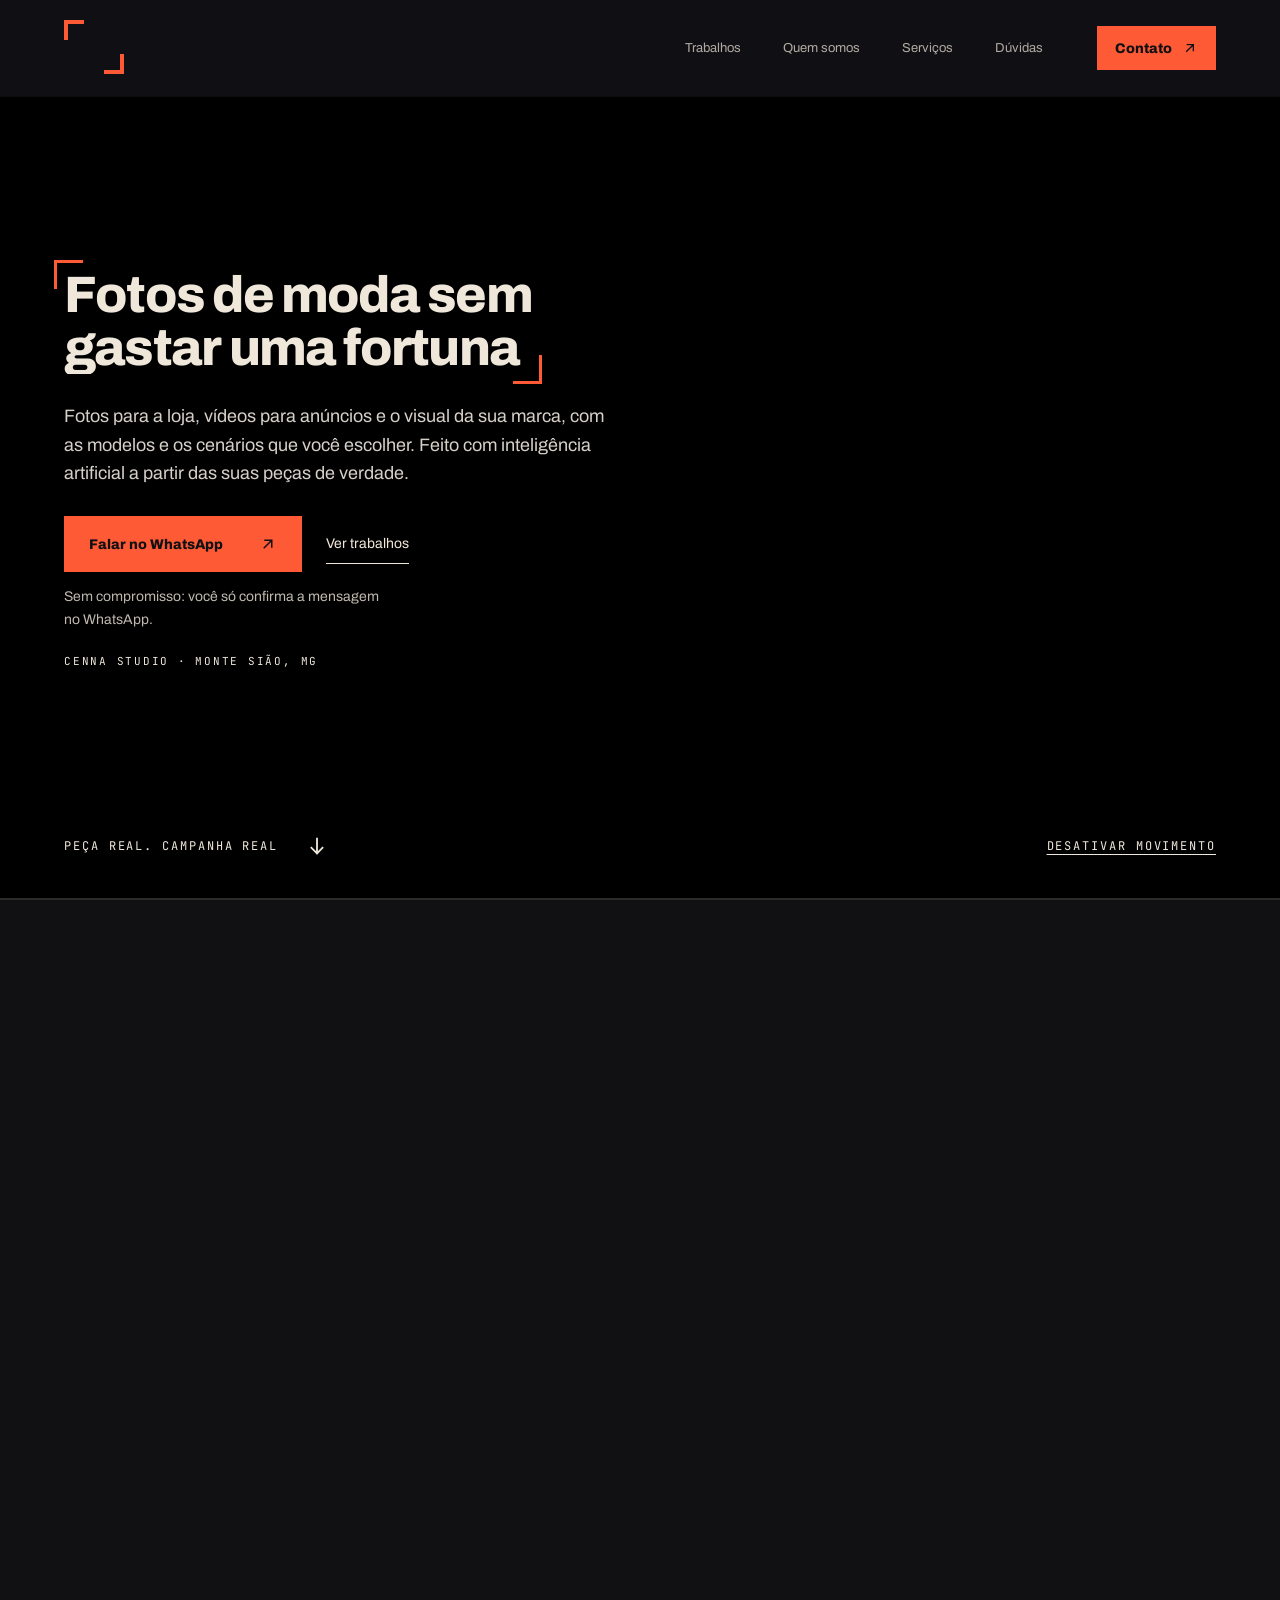
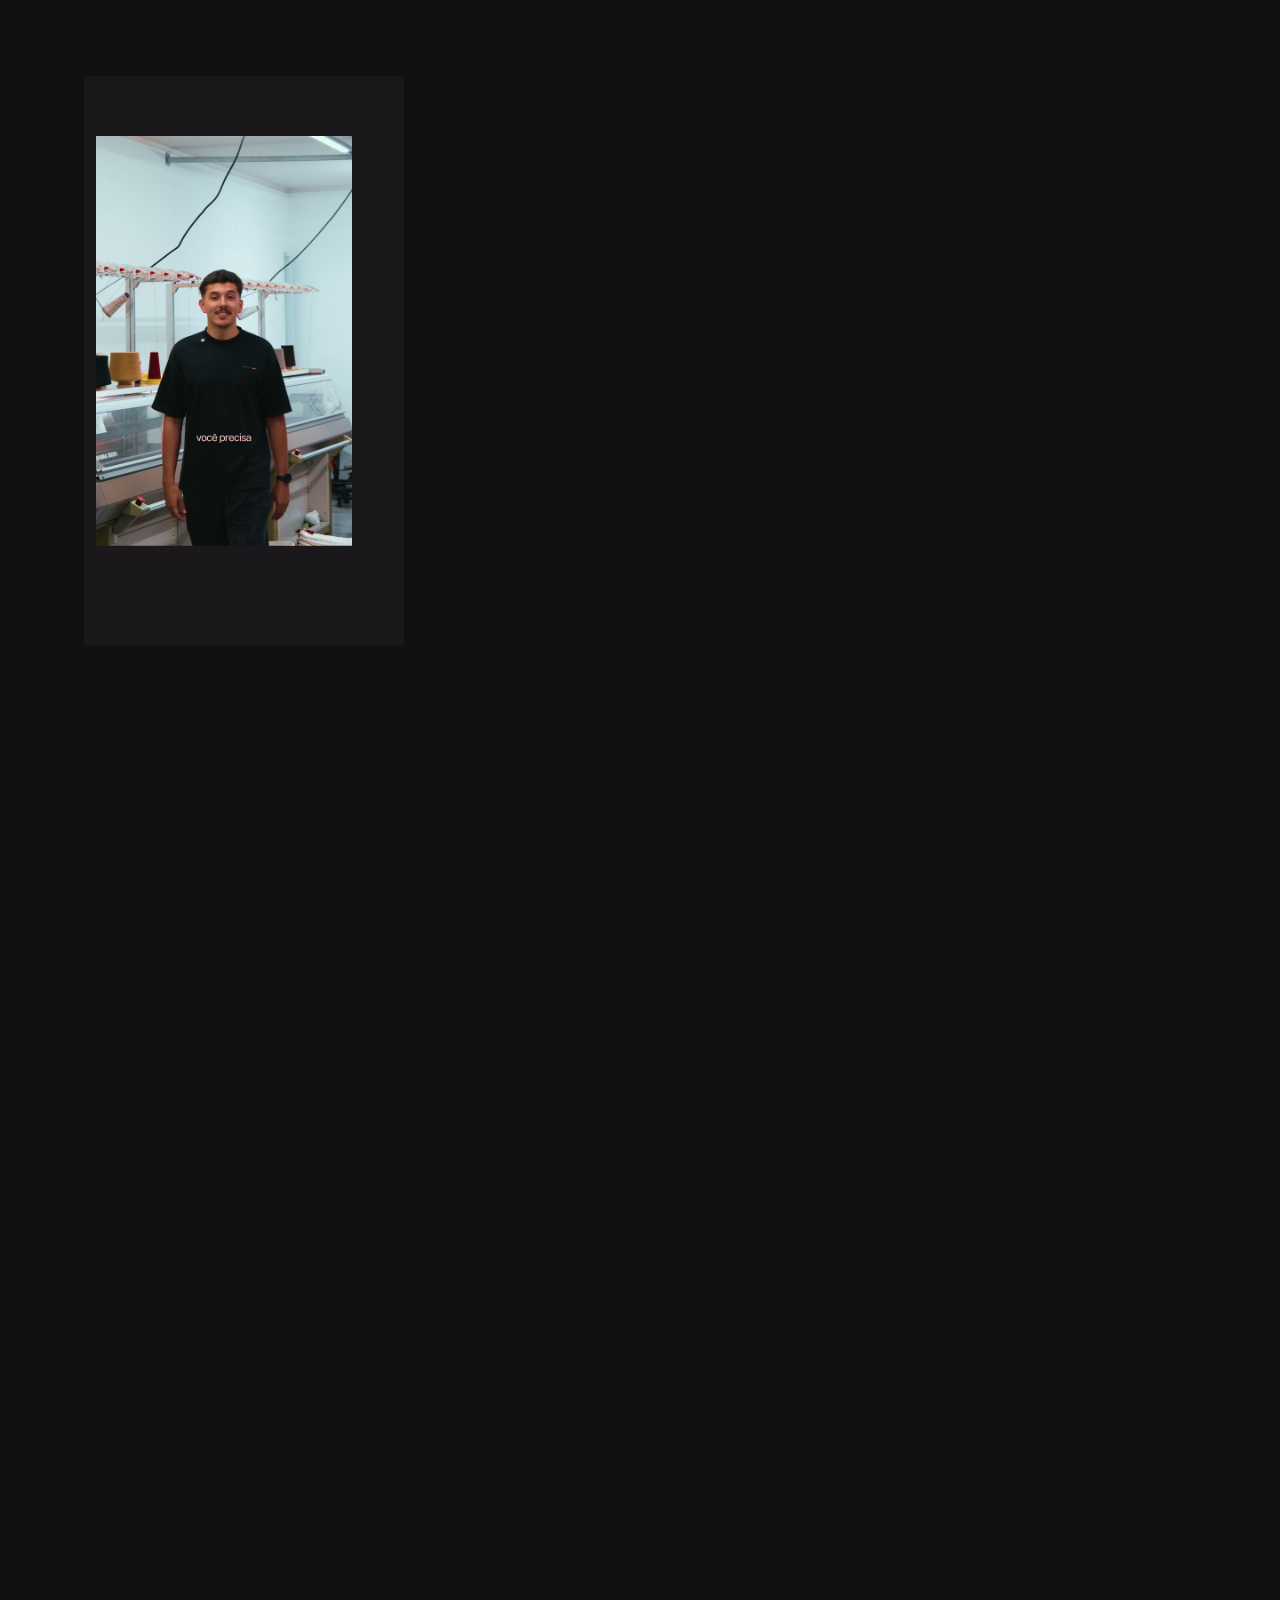
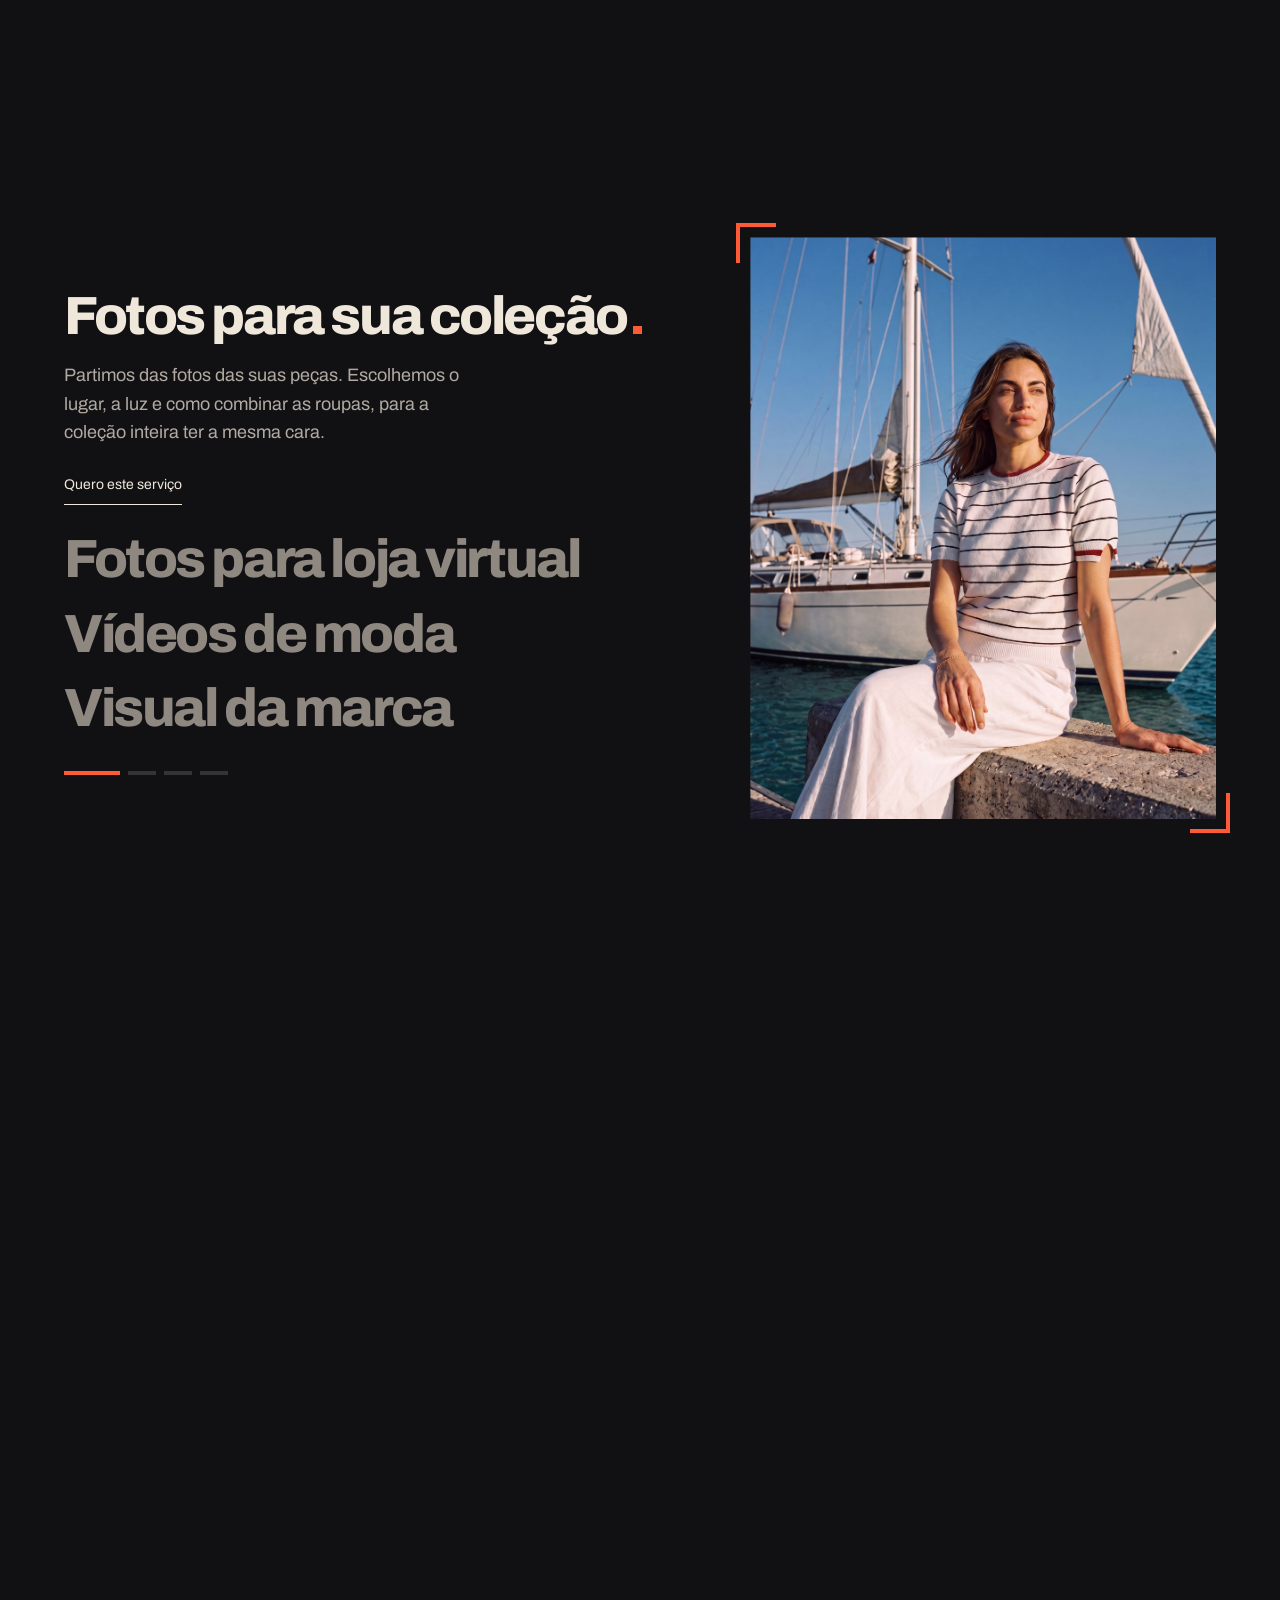
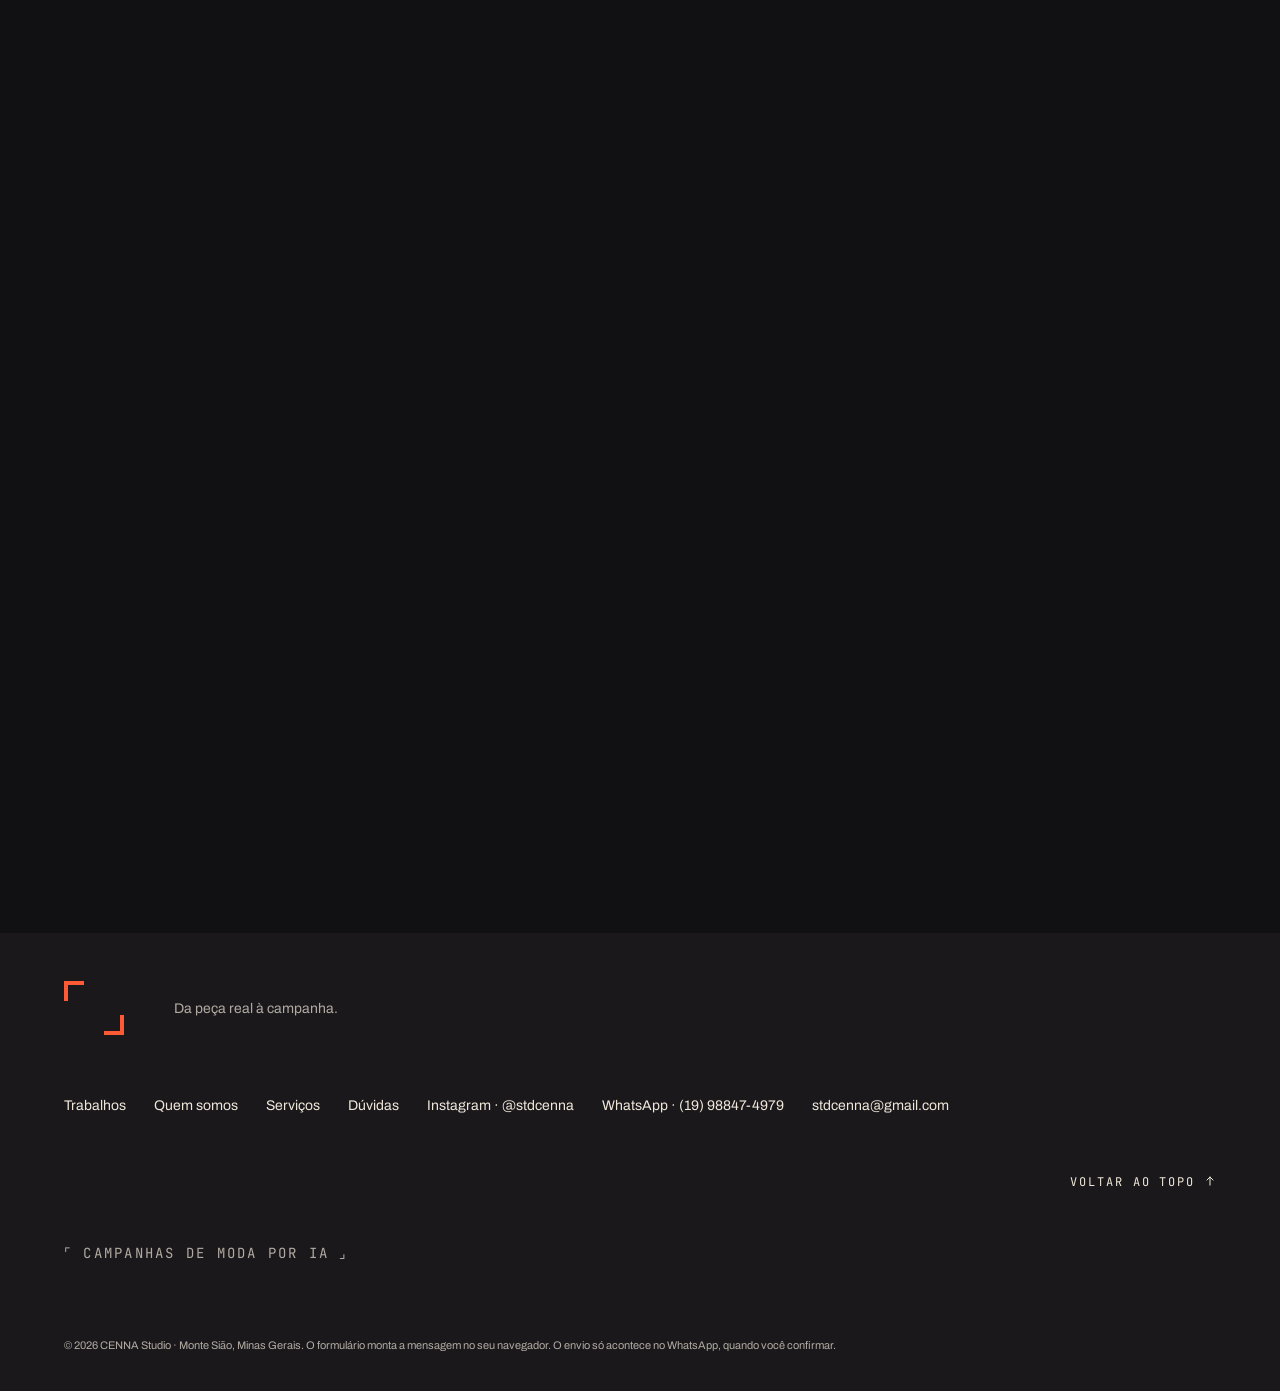
<file: index.html>
<!doctype html>
<html lang="pt-BR">
  <head>
    <meta charset="UTF-8" />
    <link rel="icon" type="image/svg+xml" href="/favicon.svg" />
    <meta name="theme-color" content="#111013" />
    <link rel="preload" href="/fonts/archivo-extrabold.ttf" as="font" type="font/ttf" crossorigin />
    <link rel="preload" href="/fonts/archivo-regular.ttf" as="font" type="font/ttf" crossorigin />
    <link rel="preload" as="image" href="/media/mobile/images/hero-mobile-upscaled-poster.jpg" media="(max-width: 700px)" fetchpriority="high" />
    <link rel="preload" as="image" href="/media/images/hero-4k-poster.jpg" media="(min-width: 701px)" fetchpriority="high" />
    <title>Fotos de moda com IA para malharias e confecções | CENNA Studio, Monte Sião MG</title>
    <meta
      name="description"
      content="Fotos e vídeos de moda para a sua coleção, prontos em 3 a 4 dias. A CENNA Studio, de Monte Sião (MG), cria campanhas com inteligência artificial para malharias, confecções e marcas de tricô."
    />
    <meta name="robots" content="index,follow,max-image-preview:large" />
    <link rel="canonical" href="https://matheusilva1204-web.github.io/" />
    <meta property="og:type" content="website" />
    <meta property="og:locale" content="pt_BR" />
    <meta property="og:site_name" content="CENNA Studio" />
    <meta property="og:title" content="Fotos de moda para a sua coleção, sem gastar uma fortuna | CENNA Studio" />
    <meta
      property="og:description"
      content="Campanhas de moda com modelos e cenários à sua escolha, a partir das suas peças reais. Monte Sião, Minas Gerais."
    />
    <meta property="og:url" content="https://matheusilva1204-web.github.io/" />
    <meta property="og:image" content="https://matheusilva1204-web.github.io/media/images/hero-4k-poster.jpg" />
    <meta name="twitter:card" content="summary_large_image" />
    <meta name="viewport" content="width=device-width, initial-scale=1.0" />
    <script type="application/ld+json">
      {
        "@context": "https://schema.org",
        "@type": "ProfessionalService",
        "name": "CENNA Studio",
        "description": "Estúdio de fotos e vídeos de moda feito com inteligência artificial, para malharias, confecções e marcas de tricô.",
        "url": "https://matheusilva1204-web.github.io/",
        "image": "https://matheusilva1204-web.github.io/media/images/hero-4k-poster.jpg",
        "telephone": "+55 19 98847-4979",
        "email": "stdcenna@gmail.com",
        "address": {
          "@type": "PostalAddress",
          "addressLocality": "Monte Sião",
          "addressRegion": "MG",
          "addressCountry": "BR"
        },
        "areaServed": "BR",
        "sameAs": ["https://www.instagram.com/stdcenna/"],
        "knowsAbout": ["fotografia de moda", "vídeos de moda", "fotos para loja virtual", "tricô", "inteligência artificial"]
      }
    </script>
    <script type="module" crossorigin src="/assets/index-CYnn-638.js"></script>
    <link rel="stylesheet" crossorigin href="/assets/index-B0nxHZu9.css">
  </head>
  <body>
    <div id="root"></div>
    <noscript>
      <h1>Fotos de moda sem gastar uma fortuna</h1>
      <p>
        A CENNA Studio, de Monte Sião (MG), faz fotos e vídeos de moda com inteligência artificial para malharias,
        confecções e marcas de tricô. Fale com a gente pelo WhatsApp: (19) 98847-4979.
      </p>
    </noscript>
  </body>
</html>
</file>
<file: assets/index-B0nxHZu9.css>
html.lenis,html.lenis body{height:auto}.lenis:not(.lenis-autoToggle).lenis-stopped{overflow:clip}.lenis [data-lenis-prevent],.lenis [data-lenis-prevent-wheel],.lenis [data-lenis-prevent-touch],.lenis [data-lenis-prevent-vertical],.lenis [data-lenis-prevent-horizontal]{overscroll-behavior:contain}.lenis.lenis-smooth iframe{pointer-events:none}.lenis.lenis-autoToggle{transition-behavior:allow-discrete;transition-property:overflow;transition-duration:1ms}@font-face{font-family:Archivo;src:url(/fonts/archivo-regular.ttf)format("truetype");font-weight:400;font-display:swap}@font-face{font-family:Archivo;src:url(/fonts/archivo-extrabold.ttf)format("truetype");font-weight:700 900;font-display:swap}@font-face{font-family:JetBrains Mono;src:url(/fonts/jetbrains-mono.ttf)format("truetype");font-weight:400;font-display:swap}:root{color:#efe7da;--lightningcss-light: ;--lightningcss-dark:initial;color-scheme:dark;font-synthesis:none;--coal:#111013;--sand:#efe7da;--coral:#ff5a36;--muted:#b1aaa2;--line:#ffffff26;--panel:#1a181b;--space:max(clamp(24px, 5vw, 88px), calc((100vw - 1240px) / 2));--header-h:84px;background:#111013;font-family:Archivo,Arial,sans-serif;font-weight:400}*{box-sizing:border-box}html{scroll-padding-top:calc(var(--header-h) + 8px)}body{min-width:320px;margin:0}button,input,select,textarea{font:inherit}button,a,input,textarea,select{-webkit-tap-highlight-color:transparent}button,a{touch-action:manipulation}button{cursor:pointer}a{color:inherit;text-decoration:none}img,video{max-width:100%;display:block}h1,h2,h3,h4,p,figure{margin:0}h1,h2,h3,h4{font-weight:800}p{text-wrap:pretty;line-height:1.6}h1,h2,h3{text-wrap:balance}button{color:inherit}::selection{background:var(--coral);color:var(--coal)}:focus-visible{outline:2px solid var(--coral);outline-offset:6px}button:disabled{cursor:not-allowed}em{color:var(--coral);font-style:normal}.mono{letter-spacing:.16em;text-transform:uppercase;font-family:JetBrains Mono,monospace;font-size:12px;line-height:1.6}.skip-link{z-index:100;background:var(--sand);color:var(--coal);padding:16px;position:fixed;top:10px;left:20px;transform:translateY(-150%)}.skip-link:focus{transform:none}.button{background:var(--coral);border:1px solid var(--coral);min-height:56px;color:var(--coal);justify-content:space-between;align-items:center;gap:36px;padding:18px 24px;font-size:14px;font-weight:800;transition:background .2s;display:inline-flex}.button:hover{background:#ffd9ce}.button span{font-size:22px;line-height:1}.text-link{background:0 0;border:0;border-bottom:1px solid;justify-content:space-between;align-items:center;gap:28px;padding:12px 0;font-size:14px;display:inline-flex}.section-pad{padding:112px var(--space)}@media (prefers-reduced-motion:reduce){html{scroll-behavior:auto}*,:before,:after{transition:none!important;animation:none!important}}@media (max-width:700px){:root{--header-h:72px}.section-pad{padding:72px var(--space)}}.site-header{height:var(--header-h);padding:0 var(--space);background:var(--coal);z-index:10;justify-content:space-between;align-items:center;display:flex;position:sticky;top:0}.brand-lockup{align-items:center;gap:16px;display:inline-flex}.brand-frame{--frame-arm:26px;--frame-stroke:3px;--frame-offset:-16px;position:relative}.brand-frame:before,.brand-frame:after{content:"";width:var(--frame-arm);height:var(--frame-arm);border:0 solid var(--coral);pointer-events:none;position:absolute}.brand-frame:before{top:var(--frame-offset);left:var(--frame-offset);border-top-width:var(--frame-stroke);border-left-width:var(--frame-stroke)}.brand-frame:after{bottom:var(--frame-offset);right:var(--frame-offset);border-right-width:var(--frame-stroke);border-bottom-width:var(--frame-stroke)}.studio h2.brand-frame{align-self:start}.footer-signature.brand-frame{--frame-arm:12px;--frame-stroke:2px;--frame-offset:-10px}.navigation{align-items:center;gap:42px;font-size:13px;display:flex}.navigation a{padding:14px 0}.navigation a:hover{color:var(--coral)}.nav-contact{border-bottom:1px solid var(--coral);gap:48px;margin-left:35px;display:flex}.nav-contact .arrow{color:var(--coral);font-size:20px}.hero-scroll{height:380vh;min-height:950px}.hero-stage{height:calc(100svh - var(--header-h));min-height:600px;max-height:1100px;top:var(--header-h);isolation:isolate;position:sticky;overflow:hidden}.hero-visual{z-index:-3;position:absolute;top:0;bottom:0;left:0;right:0}.hero-visual img,.hero-visual video{object-fit:cover;object-position:65% center;width:100%;height:100%}.hero-visual video{position:absolute;top:0;bottom:0;left:0;right:0}.hero-shade{z-index:-2;pointer-events:none;background:linear-gradient(90deg,#000c 0%,#000000b3 14%,#00000094 26%,#00000052 38%,#00000021 48%,#0000 60% 100%),linear-gradient(#0000 82%,#00000038);position:absolute;top:0;bottom:0;left:0;right:0}.hero-copy{padding:clamp(55px, 8vh, 100px) var(--space) 130px;max-width:850px}.hero-intro{color:#d2cbc2;margin-bottom:30px}.hero-copy h1{letter-spacing:-.035em;width:fit-content;max-width:100%;font-size:max(40px,min(4vw,72px));line-height:1.02}.hero-description{color:#d6d0c8;max-width:470px;margin:28px 0;font-size:18px}.hero-actions{flex-wrap:wrap;align-items:center;gap:12px 24px;display:flex}.hero-origin{color:var(--sand);margin-top:22px;font-size:13px}.footer-links{flex-wrap:wrap;flex-basis:100%;gap:12px 28px;display:flex}.footer-links a{overflow-wrap:anywhere;padding:10px 0;font-size:14px}.footer-links a:hover{color:var(--coral)}.hero-bottom{bottom:32px;left:var(--space);right:var(--space);justify-content:space-between;align-items:center;display:flex;position:absolute}.scroll-cue{align-items:center;gap:28px;display:flex}.scroll-cue .arrow{font-size:22px}.motion-toggle{color:var(--sand);text-underline-offset:4px;background:0 0;border:none;padding:12px 0;text-decoration:underline}.film-progress{background:#efe7da30;height:2px;position:absolute;bottom:0;left:0;right:0}.film-progress span{background:var(--coral);transform-origin:0;width:100%;height:100%;display:block;transform:scaleX(0)}.reduced-motion .hero-scroll{height:auto;min-height:0}.reduced-motion .hero-stage{position:relative;top:auto}.reduced-motion .film-progress{display:none}.section-heading{grid-template-columns:2fr 1fr;align-items:end;gap:35px;margin-bottom:56px;display:grid}.section-heading h2{letter-spacing:-.045em;font-size:max(36px,min(4.2vw,64px));line-height:1.06}.section-heading>p:last-child{color:var(--muted);max-width:34ch;font-size:16px}.image-button{background:var(--coal);text-align:left;border:0;width:100%;padding:0;display:block;position:relative;overflow:hidden}.image-action{background:var(--sand);color:var(--coal);padding:14px 18px;font-size:14px;font-weight:800;transition:background .2s,color .2s;position:absolute;bottom:22px;right:22px}.image-button:hover .image-action{background:var(--coral)}.campaign figcaption{gap:6px;padding-top:20px;display:grid}.campaign h3{letter-spacing:-.025em;font-size:20px}.campaign figcaption span{color:var(--muted);font-size:14px}.studio{background:var(--sand);color:var(--coal)}.studio-statement{grid-template-columns:1.45fr 1fr;gap:9vw;margin-top:0;display:grid}.studio h2{letter-spacing:-.045em;font-size:max(36px,min(4.2vw,64px));line-height:1.09}.studio h2 span{color:#a72b13}.studio-statement p{color:#4a443f;max-width:490px;margin-bottom:22px;font-size:16px}.studio .text-link{margin-top:15px}.services{grid-template-columns:1fr 1.4fr;gap:9vw;display:grid}.services h2{letter-spacing:-.045em;margin-top:36px;font-size:max(38px,min(4vw,60px));line-height:1.08}.service-content h4{margin-bottom:12px;font-size:15px;font-weight:800}.service-content p{color:var(--muted);font-size:15px}.service-content .text-link{margin-top:18px;font-size:13px}.site-footer{padding:48px var(--space) 40px;background:var(--panel);flex-wrap:wrap;align-items:center;gap:50px;display:flex}.site-footer p{color:var(--muted);font-size:14px}.site-footer>a:last-of-type{margin-left:auto}.site-footer small{color:var(--muted);width:100%;padding-top:25px;font-size:11px}.gallery-dialog{overscroll-behavior:contain;background:var(--coal);width:min(1150px,94vw);max-height:92svh;color:var(--sand);border:0;padding:32px}.gallery-dialog::backdrop{background:#000c}.gallery-header{justify-content:space-between;align-items:center;gap:20px;display:flex}.gallery-header h2{font-size:26px}.gallery-header button{background:var(--panel);border:0;padding:14px 18px}.gallery-dialog>p{color:var(--muted);margin:18px 0 28px;font-size:12px}.gallery-images{flex-wrap:wrap;justify-content:center;gap:20px;display:flex}.gallery-images img{object-fit:contain;width:auto;max-width:100%;max-height:72svh}.gallery-images>figure{width:100%;margin:0}.gallery-images img,.gallery-images video{max-width:100%;max-height:72svh;margin-inline-start:auto;margin-inline-end:auto}.gallery-images video{background:#000;width:100%}.gallery-images figcaption{max-width:65ch;color:var(--muted);margin:12px auto 20px;font-size:14px;line-height:1.5}.portfolio-grid{grid-template-columns:repeat(12,minmax(0,1fr));align-items:start;gap:88px 24px;display:grid}.campaign:nth-child(6n+1){grid-column:1/8}.campaign:nth-child(6n+2){grid-column:9/13;margin-top:180px}.campaign:nth-child(6n+3){grid-column:1/6}.campaign:nth-child(6n+4){grid-column:7/13;margin-top:120px}.campaign:nth-child(6n+5){grid-column:3/9}.campaign:nth-child(6n+6){grid-column:9/13;margin-top:80px}.image-frame{aspect-ratio:3/4;background:#1a181b;display:block;overflow:hidden}.image-frame img{object-fit:cover;width:100%;height:100%}.image-button:hover .image-frame img{filter:brightness(1.06)}.cap{font-size:15px;font-weight:800;display:block}.about-lead{grid-template-columns:1.2fr 1fr;align-items:center;gap:8vw;margin:60px 0 100px;display:grid}.about-lead h1{letter-spacing:-.035em;font-size:max(36px,min(4.6vw,72px));line-height:1.06}.about-lead p{max-width:42ch;color:var(--muted);margin-top:32px;font-size:20px}.about-lead img{width:100%;height:auto}.about-story{grid-template-columns:1fr 1.2fr;gap:64px 8vw;display:grid}.about-story h2{font-size:max(28px,min(3vw,44px));line-height:1.12}.about-story p{max-width:65ch;color:var(--muted);margin-bottom:24px;font-size:18px}@media (max-width:1000px){.portfolio-grid{grid-template-columns:repeat(2,minmax(0,1fr));gap:56px 24px}.portfolio-grid .campaign{grid-column:auto;margin-top:0}.portfolio-grid .campaign:nth-child(2n){margin-top:72px}.navigation{gap:24px}.nav-contact{gap:20px;margin-left:5px}.section-heading{grid-template-columns:1fr}.campaign figcaption{display:block}.campaign figcaption .mono{margin-top:8px;display:block}.studio-statement{gap:40px}.services{gap:45px}.hero-copy h1{font-size:max(38px,min(6.4vw,60px))}}@media (max-width:700px){.brand-lockup{gap:8px}.brand-frame{--frame-arm:18px;--frame-stroke:2px;--frame-offset:-10px}.menu-toggle{background:0 0;border:0;padding:16px 0;font-size:14px;display:block}.navigation{background:var(--coal);padding:20px var(--space) 32px;border-bottom:1px solid var(--line);flex-direction:column;align-items:stretch;gap:5px;display:none;position:absolute;top:84px;left:0;right:0}.navigation.is-open{display:flex}.nav-contact{margin-left:0}.hero-scroll{height:140svh;min-height:850px}.hero-stage{height:100svh;min-height:680px;max-height:950px}.hero-visual{top:0;bottom:0;left:0;right:0}.hero-visual img,.hero-visual video{object-position:70% center}.hero-shade{background:linear-gradient(90deg,#000000e8 0%,#000000b8 48%,#00000059 100%),linear-gradient(#0000 20%,#000000b3)}.hero-copy{padding:70px var(--space) 125px;max-width:620px}.hero-intro{margin-bottom:30px;font-size:10px}.hero-copy h1{font-size:max(34px,min(10vw,50px))}.hero-description{max-width:300px;margin:28px 0;font-size:14px}.hero-bottom{flex-direction:column;align-items:flex-start;gap:15px;bottom:25px}.hero-bottom .mono{font-size:9px}.scroll-cue{gap:20px}.motion-toggle{padding:8px 0}.section-heading{margin-bottom:38px;display:block}.section-heading h2{font-size:42px}.section-heading>p:last-child{margin-top:22px}.campaign h3{font-size:20px}.image-action{gap:22px;padding:14px;font-size:12px;bottom:14px;right:14px}.studio-statement{margin-top:32px;display:block}.studio h2{margin-bottom:35px;font-size:40px}.studio-statement p{font-size:15px}.services{display:block}.services h2{margin:28px 0 45px;font-size:44px}.site-footer{gap:16px 25px;padding-top:25px}.site-footer p{max-width:170px;font-size:12px}.site-footer>a:last-of-type{width:100%;margin:0;font-size:10px}.gallery-dialog{padding:20px}.gallery-header h2{font-size:20px}.gallery-header button{padding:12px}.gallery-dialog>p{max-width:250px}.gallery-images img{max-height:65svh}.reduced-motion .hero-stage{min-height:680px}}@media (max-width:1000px){.menu-toggle{background:0 0;border:0;min-width:48px;min-height:48px;padding:12px 0;display:block}.navigation{background:var(--coal);padding:20px var(--space);border-bottom:1px solid var(--line);flex-direction:column;align-items:stretch;gap:4px;display:none;position:absolute;top:100%;left:0;right:0}.navigation.is-open{display:flex}.navigation a{min-height:48px}.nav-contact{margin-left:0}}@media (max-width:700px),(max-height:600px){.portfolio-grid{grid-template-columns:1fr;gap:48px}.portfolio-grid .campaign:nth-child(2n){margin-top:0}.about-lead,.about-story{grid-template-columns:1fr;gap:32px}.about-lead{margin:40px 0 56px}.about-lead h1{font-size:max(30px,min(8.4vw,48px))}.about-lead p,.about-story p{font-size:16px}.hero-scroll,.reduced-motion .hero-scroll{height:auto;min-height:0}.hero-stage,.reduced-motion .hero-stage{height:auto;min-height:0;max-height:none;position:relative;top:auto;overflow:visible}.hero-visual{z-index:0;height:max(280px,min(52svh,540px));position:relative;top:auto;bottom:auto;left:auto;right:auto;overflow:hidden}.hero-visual img,.hero-visual video{object-position:center top}.hero-shade{display:none}.hero-copy{padding:38px var(--space) 24px;background:var(--coal);max-width:none}.hero-copy h1{letter-spacing:-.03em;width:fit-content;max-width:100%;font-size:max(34px,min(10vw,50px));line-height:1.05}.hero-description{max-width:45ch;margin:26px 0 22px;font-size:16px}.hero-actions{flex-direction:column;align-items:stretch;gap:12px}.hero-actions .button{justify-content:space-between;width:100%}.hero-actions .text-link{align-self:flex-start;min-height:48px}.hero-origin{margin-top:18px;font-size:12px}.hero-bottom{padding:0 var(--space) 32px;display:block;position:static}.scroll-cue{letter-spacing:0;gap:12px;font-size:10px}.film-progress{display:none}.studio h2{font-size:max(30px,min(8vw,40px))}.services h2,.section-heading h2{font-size:max(30px,min(8vw,42px))}.footer-links{flex-direction:column;gap:0}.site-footer .footer-signature{max-width:none;margin:12px 0}}@media (max-width:700px){.site-footer{padding-bottom:96px}}.dot{background:var(--coral);width:.17em;height:.17em;margin-left:.07em;display:inline-block}.fidelity-note{letter-spacing:-.02em;max-width:46ch;margin:96px 0 0 auto;font-size:max(20px,min(2.2vw,30px));line-height:1.3}.image-action{bottom:14px;left:14px;right:auto}.band{background:var(--coral);color:var(--coal);padding:20px 0;overflow:hidden}.band-track{white-space:nowrap;letter-spacing:-.03em;width:max-content;font-size:max(24px,min(3.2vw,46px));font-weight:800;line-height:1;display:flex}.band-set,.band-hook{align-items:center;display:flex}.band-hook:after{content:"";background:var(--coal);width:.26em;height:.26em;margin:0 1.1em}@media (max-width:700px){.hero-stage,.reduced-motion .hero-stage{height:calc(100svh - var(--header-h));min-height:560px;max-height:820px;overflow:hidden}.hero-visual{z-index:-3;height:auto;position:absolute;top:0;bottom:0;left:0;right:0}.hero-visual img,.hero-visual video{object-position:62% center}.hero-shade{background:linear-gradient(#0000 24%,#0003 38%,#0000008c 54%,#000000d4 70%,#000000f2 100%);display:block}.hero-copy{padding:0 var(--space) 28px;background:0 0;position:absolute;bottom:0;left:0;right:0}.hero-description{color:#efe7da;margin:20px 0 22px}.hero-bottom{display:none}.section-pad{padding-top:64px;padding-bottom:64px}.band{padding:18px 0}.fidelity-note{margin-top:56px}}.brand-brackets{flex-shrink:0;width:72px;height:64px;display:block;position:relative}.brand-brackets:before,.brand-brackets:after{content:"";border:0 solid var(--coral);width:18px;height:18px;transition:width .4s cubic-bezier(.2,.7,.2,1),height .4s cubic-bezier(.2,.7,.2,1);position:absolute}.brand-brackets:before{border-top-width:4px;border-left-width:4px;top:0;left:0}.brand-brackets:after{border-bottom-width:4px;border-right-width:4px;bottom:0;right:0}.sr-only{clip-path:inset(50%);white-space:nowrap;width:1px;height:1px;position:absolute;overflow:hidden}@media (max-width:700px){.brand-brackets{width:54px;height:48px}.brand-brackets:before,.brand-brackets:after{width:14px;height:14px}.brand-brackets:before{border-top-width:3.5px;border-left-width:3.5px}.brand-brackets:after{border-bottom-width:3.5px;border-right-width:3.5px}}.footer-mantra{color:var(--muted);flex-basis:100%;margin:0}.hero-origin.mono{color:var(--sand);font-size:11px}@media (max-width:700px){.hero-bottom .mono,.scroll-cue{font-size:11px}}.button,.image-button,.text-link{transition-property:transform,background-color,color;transition-duration:.12s}.button:active{transform:scale(.97)}.image-button:active{transform:scale(.99)}@media (prefers-reduced-motion:reduce){.button:active,.image-button:active{transform:none}}:root{--header-h:96px}.site-header{-webkit-backdrop-filter:blur(18px)saturate(150%);backdrop-filter:blur(18px)saturate(150%);background:#111013c7;box-shadow:0 1px #ffffff0d}.brand-brackets{width:60px;height:54px;margin:0}.brand-brackets:before,.brand-brackets:after{width:16px;height:16px}.brand-brackets:before{border-top-width:4px;border-left-width:4px}.brand-brackets:after{border-bottom-width:4px;border-right-width:4px}a:hover>.brand-lockup .brand-brackets:before,a:hover>.brand-lockup .brand-brackets:after{width:22px;height:22px}.menu-toggle{display:none!important}@media (max-width:1000px){.navigation{background:0 0;border:0;flex-direction:row;align-items:center;gap:22px;padding:0;display:flex;position:static}.navigation a{min-height:0;padding:12px 0}.nav-contact{gap:12px;margin-left:0}}@media (max-width:700px){:root{--header-h:100px}.site-header{padding:12px var(--space) 6px;flex-wrap:wrap;align-content:center;row-gap:2px}.brand-brackets{width:48px;height:43px}.brand-brackets:before,.brand-brackets:after{width:13px;height:13px}.brand-brackets:before{border-top-width:3.5px;border-left-width:3.5px}.brand-brackets:after{border-bottom-width:3.5px;border-right-width:3.5px}.navigation{justify-content:space-between;gap:8px;width:100%;font-size:13px}.navigation a{padding:10px 0}.nav-contact .arrow{display:none}.nav-contact{border-bottom-width:2px}}@media (max-width:700px),(max-height:600px){.hero-scroll{height:320svh;min-height:0}.hero-stage{top:var(--header-h);height:calc(100svh - var(--header-h));min-height:0;max-height:none;position:sticky;overflow:hidden}.reduced-motion .hero-scroll{height:auto}.reduced-motion .hero-stage{position:relative;top:auto}}.image-button{transition:transform .55s cubic-bezier(.2,.8,.2,1),box-shadow .55s cubic-bezier(.2,.8,.2,1)}@media (hover:hover){.image-button:hover{transform:translateY(-8px);box-shadow:0 44px 70px -34px #000000e6}.button{transition:transform .35s cubic-bezier(.2,.8,.2,1),background-color .2s,box-shadow .35s}.button:hover{box-shadow:0 18px 34px -16px #000c}}.gallery-dialog::backdrop{-webkit-backdrop-filter:blur(16px);backdrop-filter:blur(16px);background:#0008}.gallery-dialog[open]::backdrop{animation:.6s ease-out scrim-in}@keyframes scrim-in{0%{opacity:0}to{opacity:1}}@media (prefers-reduced-motion:reduce){.gallery-dialog[open]::backdrop{animation:none}}.gallery-dialog{box-shadow:0 60px 120px -40px #000}.disclosure{background:var(--panel);padding:0 28px;transition:background-color .3s,box-shadow .4s cubic-bezier(.2,.8,.2,1)}.disclosure[open]{background:#221f24;box-shadow:0 28px 50px -30px #000000d9}.disclosure summary{cursor:pointer;justify-content:space-between;align-items:center;gap:24px;min-height:84px;padding:22px 0;list-style:none;display:flex}.disclosure summary::-webkit-details-marker{display:none}.disclosure summary h3{letter-spacing:-.025em;font-size:max(20px,min(2.1vw,30px));font-weight:400}.disclosure .expand{background:#ffffff0f;flex-shrink:0;width:36px;height:36px;transition:background-color .3s,transform .5s cubic-bezier(.2,.8,.2,1);position:relative}.disclosure .expand:before,.disclosure .expand:after{content:"";background:var(--sand);width:14px;height:2px;transition:transform .5s cubic-bezier(.2,.8,.2,1),background-color .3s;position:absolute;top:50%;bottom:auto;left:50%;right:auto;transform:translate(-50%,-50%)}.disclosure .expand:after{transform:translate(-50%,-50%)rotate(90deg)}.disclosure[data-open=true] .expand{background:var(--coral)}.disclosure[data-open=true] .expand:before,.disclosure[data-open=true] .expand:after{background:var(--coal)}.disclosure[data-open=true] .expand:after{transform:translate(-50%,-50%)rotate(0)}@media (hover:hover){.disclosure:hover:not([open]){background:#201d22}.disclosure summary:hover .expand{background:#ffffff1f}.disclosure[data-open=true] summary:hover .expand{background:var(--coral)}}.disclosure-body{overflow:hidden}.disclosure-body>p{color:var(--muted);max-width:60ch;padding:0 0 28px;font-size:16px}.faq-question{letter-spacing:-.015em;font-size:18px;font-weight:800;line-height:1.35}.offer-head{flex-wrap:wrap;justify-content:space-between;align-items:flex-end;gap:32px;margin-bottom:56px;display:flex}.offer-head h2{letter-spacing:-.045em;font-size:max(36px,min(4.2vw,64px));line-height:1.06}.accordion-grid{grid-template-columns:repeat(2,minmax(0,1fr));align-items:start;gap:12px 16px;display:grid}@media (max-width:1000px){.accordion-grid{grid-template-columns:1fr}}@media (max-width:700px){.offer-head{align-items:stretch}.disclosure{padding:0 20px}.disclosure summary{min-height:72px}.faq-question{font-size:17px}}@media (prefers-reduced-motion:reduce){.disclosure,.disclosure .expand,.disclosure .expand:before,.disclosure .expand:after{transition:none}}.offer-lead{max-width:46ch;color:var(--muted);font-size:18px}.offer-lead .text-link{color:var(--sand);margin-left:6px;font-size:16px}@media (max-width:700px){.offer-lead{font-size:16px}}.reach-grid{grid-template-columns:.9fr 1.1fr;gap:16px;display:grid}.reach-card{background:var(--panel);min-height:480px;position:relative;overflow:hidden}.reach-photo img{object-fit:cover;object-position:50% 30%;width:100%;height:100%;position:absolute;top:0;bottom:0;left:0;right:0}.reach-photo:after{content:"";background:linear-gradient(#0000 38%,#000000a6 68%,#000000e6 100%);position:absolute;top:0;bottom:0;left:0;right:0}.reach-links{z-index:1;gap:14px;padding:36px;display:grid;position:absolute;bottom:0;left:0;right:0}.reach-name{letter-spacing:-.02em;margin-bottom:4px;font-size:22px;font-weight:800}.reach-links a{overflow-wrap:anywhere;align-items:center;gap:14px;width:fit-content;font-size:16px;display:inline-flex}.reach-icon{border:1px solid #efe7da66;flex-shrink:0;place-items:center;width:40px;height:40px;transition:background-color .3s,color .3s,border-color .3s;display:grid}@media (hover:hover){.reach-links a:hover .reach-icon{background:var(--coral);border-color:var(--coral);color:var(--coal)}}.reach-cta{flex-direction:column;justify-content:center;align-items:flex-start;padding:max(32px,min(5vw,64px));display:flex}.reach-cta>p:not(.reach-direct){color:var(--muted);max-width:44ch;margin-bottom:36px;font-size:18px}.reach-direct{color:var(--muted);margin-top:24px;font-size:15px}.reach-direct .text-link{color:var(--sand)}@media (max-width:1000px){.reach-grid{grid-template-columns:1fr}.reach-card{min-height:0}.reach-photo{min-height:420px}}@media (max-width:700px){.reach{padding-top:64px;padding-bottom:64px}.reach-photo{min-height:380px}.reach-links{padding:24px}.reach-cta .button{width:100%}}.contact-page-grid{grid-template-columns:1fr 1fr;align-items:start;gap:8vw;margin-top:56px;display:grid}.contact-page-intro h1{letter-spacing:-.05em;margin-bottom:28px;font-size:max(40px,min(5.4vw,84px));line-height:1.02}.contact-page-intro p{color:var(--muted);max-width:40ch;font-size:18px}.contact-form-basic{gap:24px}.contact-form-basic .button{width:100%}@media (max-width:1000px){.contact-page-grid{grid-template-columns:1fr;gap:40px;margin-top:40px}}.form-body{gap:20px;animation:.5s cubic-bezier(.2,.8,.2,1) step-in;display:grid}@keyframes step-in{0%{opacity:0;transform:translateY(14px)}to{opacity:1;transform:none}}.form-body h3{letter-spacing:-.03em;outline:none;font-size:26px}.form-help{color:var(--muted);font-size:15px}.form-body label{gap:10px;font-size:14px;display:grid}.form-body input,.form-body textarea{background:var(--panel);width:100%;min-height:52px;color:var(--sand);resize:vertical;border:0;border-bottom:2px solid #0000;border-radius:0;padding:14px 16px;font-size:16px}.form-body input:focus,.form-body textarea:focus{border-bottom-color:var(--coral);outline:none}@media (prefers-reduced-motion:reduce){.form-body{animation:none}}@media (max-width:700px){.section-pad{padding-top:48px;padding-bottom:48px}.offer-head{gap:12px;margin-bottom:24px}.offer-lead{font-size:15px}.studio-statement p{margin-bottom:14px;font-size:15px}.accordion-grid{gap:8px}.disclosure summary{min-height:60px;padding:14px 0}.disclosure-body>p{padding-bottom:20px;font-size:15px}.faq .offer-head{margin-bottom:20px}.reach{padding-top:40px;padding-bottom:40px}}.arrow{vertical-align:-.12em;flex-shrink:0;width:1em;height:1em;display:inline-block}@media (max-width:700px){.hero-visual{height:66%;top:0;bottom:auto;left:0;right:0}.hero-visual img,.hero-visual video{object-position:60% 18%}.hero-shade{background:linear-gradient(#11101300 44%,#111013e0 66%,#111013 72% 100%)}.hero-copy{padding-bottom:22px}.hero-copy h1{font-size:max(34px,min(10vw,46px))}.hero-actions{margin-top:18px}.hero-copy h1.brand-frame:before,.hero-copy h1.brand-frame:after{display:none}}.faq-more{display:none}@media (max-width:700px){.accordion-grid.is-collapsed>.disclosure:nth-child(n+6){display:none}.faq-more{background:var(--sand);width:100%;min-height:56px;color:var(--coal);border:0;justify-content:center;align-items:center;margin-top:12px;font-size:16px;font-weight:800;display:flex}.faq-more:active{transform:scale(.98)}}.audience-line{letter-spacing:-.03em;max-width:24ch;margin:72px 0 40px;font-size:max(24px,min(2.8vw,40px));line-height:1.2}.steps{grid-template-columns:repeat(4,minmax(0,1fr));gap:32px;margin-bottom:56px;display:grid}.steps h3{letter-spacing:-.02em;margin-bottom:8px;padding-top:18px;font-size:20px;position:relative}.steps h3:before{content:"";background:var(--coral);width:28px;height:3px;position:absolute;top:0;left:0}.steps p{color:var(--muted);font-size:15px}@media (max-width:1000px){.steps{grid-template-columns:repeat(2,minmax(0,1fr))}}@media (max-width:700px){.audience-line{margin:36px 0 28px;font-size:22px}.steps{grid-template-columns:1fr 1fr;gap:22px 16px;margin-bottom:32px}.steps h3{padding-top:14px;font-size:17px}.steps p{font-size:13px}.offer-cta{width:100%}}.button .arrow,.nav-contact .arrow{width:18px;height:18px;font-size:18px}.scroll-cue .arrow{width:22px;height:22px;font-size:22px}@media (max-width:700px){:root{--header-h:84px}.site-header{height:var(--header-h);padding:8px var(--space) 2px;grid-template-columns:repeat(4,auto);place-content:center space-between;align-items:center;row-gap:0;display:grid}.site-header>a:first-child{grid-area:1/1/auto/3;justify-self:start}.navigation{display:contents}.navigation>a{grid-row:2;min-height:0;padding:10px 0;font-size:13px}.navigation>a:first-child{grid-column:1;justify-self:start}.navigation>a:nth-child(2){grid-column:2}.navigation>a:nth-child(3){grid-column:3}.navigation>a:nth-child(4){grid-column:4;justify-self:end}.navigation>.nav-contact{grid-area:1/3/auto/5;justify-self:end;padding:8px 0}.brand-brackets{width:40px;height:36px}.brand-brackets:before,.brand-brackets:after{width:12px;height:12px}.brand-brackets:before{border-top-width:3px;border-left-width:3px}.brand-brackets:after{border-bottom-width:3px;border-right-width:3px}.hero-stage,.reduced-motion .hero-stage{background:var(--coal)}.hero-visual{height:calc(100% - 184px);top:0;bottom:auto;left:0;right:0}.hero-shade{background:linear-gradient(#11101300 48%,#111013bf 84%,#111013 100%);height:calc(100% - 184px);top:0;bottom:auto;left:0;right:0}.hero-copy{padding:0 var(--space) 22px}.hero-actions{margin-top:16px}.hero-visual img,.hero-visual video{object-position:58% 46%}}@media (min-width:701px){.hero-copy{flex-direction:column;justify-content:center;align-items:flex-start;height:100%;padding-top:40px;padding-bottom:96px;display:flex}}.tour{height:380svh;position:relative}.tour-stage{top:var(--header-h);height:calc(100svh - var(--header-h));grid-template-columns:1fr minmax(0,.78fr);align-items:center;gap:7vw;display:grid;position:sticky}.tour-side{min-width:0}.tour-list{gap:6px;margin:0;padding:0;list-style:none;display:grid}.tour-title{text-align:left;letter-spacing:-.045em;color:#5d5853;background:0 0;border:0;width:100%;padding:6px 0;font-size:max(30px,min(4.2vw,64px));font-weight:800;line-height:1.05;transition:color .5s cubic-bezier(.2,.8,.2,1);display:block}.is-active>.tour-title{color:var(--sand)}.is-active>.tour-title:after{content:"";background:var(--coral);width:.16em;height:.16em;margin-left:.12em;display:inline-block}@media (hover:hover){.tour-list li:not(.is-active) .tour-title:hover{color:var(--muted)}}.tour-more{grid-template-rows:0fr;transition:grid-template-rows .6s cubic-bezier(.2,.8,.2,1);display:grid}.tour-more>div{overflow:hidden}.is-active .tour-more{grid-template-rows:1fr}.tour-more p{color:var(--muted);opacity:0;max-width:40ch;margin:10px 0 18px;font-size:18px;transition:opacity .5s .15s,transform .5s .15s;transform:translateY(10px)}.is-active .tour-more p{opacity:1;transform:none}.tour-more .text-link{margin-bottom:14px}.tour-dots{gap:8px;margin-top:28px;display:flex}.tour-dots span{background:#ffffff26;width:28px;height:4px;transition:background-color .4s,width .5s cubic-bezier(.2,.8,.2,1)}.tour-dots span.is-active{background:var(--coral);width:56px}.tour-frame{aspect-ratio:4/5;background:var(--panel);justify-self:end;width:min(100%,520px);max-height:calc(100% - 56px);position:relative}.tour-frame:before,.tour-frame:after{content:"";border:0 solid var(--coral);pointer-events:none;z-index:2;width:36px;height:36px;position:absolute}.tour-frame:before{border-top-width:4px;border-left-width:4px;top:-14px;left:-14px}.tour-frame:after{border-bottom-width:4px;border-right-width:4px;bottom:-14px;right:-14px}.tour-frame img,.tour-frame video{object-fit:cover;opacity:0;clip-path:inset(8% 6%);width:100%;height:100%;transition:opacity .7s cubic-bezier(.2,.8,.2,1),clip-path .9s cubic-bezier(.2,.8,.2,1),transform 1.1s cubic-bezier(.2,.8,.2,1);position:absolute;top:0;bottom:0;left:0;right:0;transform:scale(1.08)}.tour-frame img.is-active,.tour-frame video.is-active{opacity:1;clip-path:inset(0);transform:none}.offer .audience-line{margin-top:56px}@media (max-width:700px){.tour{height:320svh}.tour-stage{grid-template-rows:minmax(0,46%) auto;grid-template-columns:1fr;align-content:start;gap:22px;padding-top:18px}.tour-frame{aspect-ratio:auto;order:-1;justify-self:stretch;width:auto;height:100%;max-height:none;margin:0 14px}.tour-title{padding:3px 0;font-size:26px}.tour-more p{margin:6px 0 12px;font-size:15px}.tour-dots{margin-top:16px}}.reduced-motion .tour{height:auto}.reduced-motion .tour-stage{height:auto;padding:24px 0;position:static}.reduced-motion .tour-title{color:var(--sand)}.reduced-motion .tour-more{grid-template-rows:1fr}.reduced-motion .tour-more p{opacity:1;transform:none}.reduced-motion .tour-frame{height:auto}@media (prefers-reduced-motion:reduce){.tour-more,.tour-more p,.tour-frame img,.tour-title{transition:none}}@media (min-width:701px){.hero-copy{max-width:none;padding-right:0}.hero-copy>*{max-width:min(560px,46vw)}.hero-copy h1{max-width:none}.hero-copy p{text-shadow:0 1px 22px #000000b3}}.pitch-head{flex-wrap:wrap;justify-content:space-between;align-items:flex-end;gap:32px;margin-bottom:48px;display:flex}.pitch-head h2{letter-spacing:-.045em;font-size:max(36px,min(4.2vw,64px));line-height:1.06}.pitch-grid{grid-template-columns:repeat(2,minmax(0,340px));justify-content:center;gap:64px;display:grid}.pitch-card{flex-direction:column;align-items:flex-start;display:flex}.pitch-video{aspect-ratio:9/16;background:var(--panel);width:100%;margin-bottom:24px;position:relative;overflow:hidden;box-shadow:0 40px 70px -40px #000000e6}.pitch-video video{object-fit:cover;width:100%;height:100%;display:block}.pitch-card h3{letter-spacing:-.03em;margin-bottom:8px;font-size:24px}.pitch-card p{color:var(--muted);max-width:34ch;margin-bottom:22px;font-size:16px}.pitch-card .button{margin-top:auto}@media (max-width:1000px){.pitch-grid{grid-template-columns:repeat(2,minmax(0,1fr))}}@media (max-width:700px){.pitch-head{gap:12px;margin-bottom:28px}.pitch-grid{scroll-snap-type:x mandatory;scrollbar-width:none;margin-inline:calc(var(--space) * -1);padding-inline:var(--space);gap:14px;display:flex;overflow-x:auto}.pitch-grid::-webkit-scrollbar{display:none}.pitch-card{scroll-snap-align:start;flex:0 0 78%}.pitch-card .button{width:100%}.pitch-video{margin-bottom:18px}}.message{padding-top:72px;padding-bottom:72px}.message-grid{grid-template-columns:minmax(0,320px) 1fr;align-items:center;gap:max(32px,min(7vw,112px));display:grid}.message-copy h2{letter-spacing:-.045em;margin-bottom:22px;font-size:max(34px,min(4.2vw,64px));line-height:1.05}.message-copy p{color:var(--muted);max-width:44ch;margin-bottom:32px;font-size:18px}.message .pitch-video,.reach-video .pitch-video{margin-bottom:0}.reach-grid{grid-template-columns:minmax(0,320px) 1fr;align-items:center;gap:max(32px,min(7vw,112px))}.reach-video{min-width:0}.reach-cta{background:0 0;min-height:0;padding:0}.reach-contacts{flex-wrap:wrap;gap:10px 28px;margin:40px 0 0;padding:0;font-size:15px;list-style:none;display:flex}.reach-contacts a{overflow-wrap:anywhere;text-underline-offset:5px;-webkit-text-decoration:underline #efe7da55;text-decoration:underline #efe7da55}@media (hover:hover){.reach-contacts a:hover{color:var(--coral);-webkit-text-decoration-color:var(--coral);text-decoration-color:var(--coral)}}@media (max-width:1000px){.message-grid,.reach-grid{grid-template-columns:minmax(0,300px) 1fr;gap:32px}}@media (max-width:700px){.message{padding-top:40px;padding-bottom:40px}.message-grid,.reach-grid{grid-template-columns:1fr;gap:24px}.message .pitch-video,.reach-video .pitch-video{width:min(100%,280px)}.message-copy p{margin-bottom:22px;font-size:16px}.message-copy .button,.reach-cta .button{width:100%}.reach-contacts{margin-top:28px}}.pitch-frame{isolation:isolate;width:100%;position:relative}.pitch-frame:before{content:"";background:var(--panel);z-index:-1;position:absolute;top:20px;bottom:-20px;left:20px;right:-20px}.pitch-corner{border:0 solid var(--coral);z-index:2;pointer-events:none;width:34px;height:34px;position:absolute}.pitch-corner.tl{border-top-width:4px;border-left-width:4px;top:-14px;left:-14px}.pitch-corner.br{border-bottom-width:4px;border-right-width:4px;bottom:-14px;right:-14px}.pitch-video video{cursor:pointer}.pitch-controls{background:linear-gradient(#0000,#000000a6);gap:8px;padding:14px;display:flex;position:absolute;bottom:0;left:0;right:0}.pitch-controls button{min-width:44px;min-height:44px;color:var(--sand);background:#111013d9;border:0;justify-content:center;align-items:center;gap:8px;padding:0 12px;font-size:13px;font-weight:800;transition:background-color .25s,color .25s;display:inline-flex}.pitch-controls .pitch-sound{margin-left:auto}.pitch-controls .pitch-sound[aria-pressed=true]{background:var(--coral);color:var(--coal)}@media (hover:hover){.pitch-controls button:hover{background:var(--sand);color:var(--coal)}}@media (max-width:700px){.pitch-frame{width:min(100%,280px)}.pitch-frame:before{top:14px;bottom:-14px;left:14px;right:-14px}.message .pitch-video,.reach-video .pitch-video{width:100%}}.reach-grid{background:var(--panel);padding:max(32px,min(5vw,72px));grid-template-columns:minmax(0,320px) 1fr;align-items:center;gap:max(32px,min(6vw,96px));padding-left:max(32px,min(5vw,72px));position:relative;box-shadow:0 50px 90px -50px #000000e6}.reach-video{z-index:2;margin-top:-170px;position:relative}.reach-cta h2{margin-bottom:24px;font-size:max(44px,min(5.6vw,88px));line-height:.98}.reach-cta>p:not(.reach-direct){font-size:19px}@media (max-width:700px){.reach{padding-top:140px;padding-bottom:48px}.reach-grid{grid-template-columns:1fr;gap:22px;padding:24px 20px 28px}.reach-video{width:min(100%,280px);margin-top:-110px}.reach-cta h2{font-size:max(38px,min(11vw,52px))}.reach-cta>p:not(.reach-direct){font-size:16px}.reach-cta .button{width:100%}}@media (min-width:701px){.hero-visual img,.hero-visual video{object-position:66% 16%}}@media (max-width:700px){.hero-visual img,.hero-visual video{object-position:50% 36%}}.message-copy h2{font-size:max(32px,min(3.9vw,58px))}.checklist{gap:14px;max-width:46ch;margin:0 0 28px;padding:0;list-style:none;display:grid}.checklist li{--tick:1;color:var(--sand);padding-left:34px;font-size:18px;line-height:1.45;position:relative}.checklist li:before{content:"";background:var(--coral);width:14px;height:14px;transform:scale(var(--tick));transform-origin:0;position:absolute;top:.5em;left:0}.message-ask{color:var(--muted);margin-bottom:14px;font-size:16px}.message .button .arrow{animation:1.6s ease-in-out infinite nudge}@keyframes nudge{0%,to{transform:translate(0)}50%{transform:translate(5px)}}@media (prefers-reduced-motion:reduce){.message .button .arrow{animation:none}}@media (max-width:700px){.checklist li{font-size:16px}.message-ask{font-size:15px}.hero-visual,.hero-shade{height:calc(100% - 396px)}.hero-description,.hero-origin{display:block}.hero-origin{margin-top:14px;font-size:11px}.hero-actions{gap:8px;margin-top:0}.hero-actions .text-link{min-height:44px;display:inline-flex}.hero-copy{padding-bottom:18px}.site-header{background:var(--coal);-webkit-backdrop-filter:none;backdrop-filter:none;box-shadow:0 1px #ffffff14}.hero-visual{height:calc(100% - 372px)}.hero-shade{background:linear-gradient(#11101300 54%,#111013b8 86%,#111013 100%);height:calc(100% - 372px)}.hero-visual img,.hero-visual video{object-position:50% 12%}.hero-description{margin:12px 0 16px;font-size:14.5px}}.gallery-bar{z-index:5;justify-content:flex-end;height:0;display:flex;position:sticky;top:0}.gallery-bar button{color:var(--sand);background:#111013e0;border:0;padding:14px 18px;font-size:14px;font-weight:800;transform:translate(-8px,8px)}.gallery-first img,.gallery-first video{object-fit:contain;background:#000;width:100%;max-height:78svh;margin-inline-start:auto;margin-inline-end:auto;display:block}.gallery-header{margin-top:24px}.gallery-dialog>p{margin:10px 0 28px}.reach-cta .checklist{margin-bottom:24px}.reach-how{color:var(--muted);max-width:46ch;margin-bottom:28px;font-size:16px}.reach-direct .text-link{margin-inline-start:2px;margin-inline-end:2px}.tour-sound{z-index:3;min-height:44px;color:var(--sand);background:#111013d9;border:0;align-items:center;gap:8px;padding:0 14px;font-size:13px;font-weight:800;transition:background-color .25s,color .25s;display:inline-flex;position:absolute;bottom:14px;right:14px}.tour-sound[aria-pressed=true]{background:var(--coral);color:var(--coal)}@media (hover:hover){.tour-sound:hover{background:var(--sand);color:var(--coal)}}.reach{padding-top:96px;padding-bottom:96px}.reach-grid{box-shadow:none;background:0 0;grid-template-columns:minmax(0,300px) 1fr;align-items:center;gap:max(32px,min(6vw,96px));padding:0}.reach-video{margin-top:0}.reach-cta h2{letter-spacing:-.04em;margin-bottom:20px;font-size:max(30px,min(3.6vw,52px));line-height:1.08}.reach-cta .checklist{gap:10px;margin-bottom:20px}.reach-cta .checklist li{padding-left:26px;font-size:16px}.reach-cta .checklist li:before{width:10px;height:10px;top:.55em}.reach-how{margin-bottom:24px;font-size:15px}.reach-cta .button{min-height:56px}.reach-direct{font-size:14px}.reach-contacts{margin-top:28px;font-size:14px}@media (max-width:700px){.reach{padding-top:48px;padding-bottom:48px}.reach-grid{grid-template-columns:1fr;gap:28px;padding:0}.reach-video{width:min(100%,280px);margin-top:0}.reach-cta h2{font-size:max(28px,min(8vw,36px))}.reach-cta .checklist li{font-size:15px}:root{--header-h:92px}.site-header{height:var(--header-h);padding:8px var(--space) 0;flex-wrap:wrap;place-content:center flex-start;align-items:center;row-gap:0;display:flex}.site-header>a:first-child{flex:0 0 100%;grid-area:auto}.navigation{flex:0 0 100%;justify-content:space-between;align-items:center;gap:6px;width:100%;display:flex}.site-header .navigation>a{white-space:nowrap;grid-area:auto;justify-self:auto;padding:10px 0;font-size:13px;line-height:1.2}.site-header .navigation>.nav-contact{border-bottom:2px solid var(--coral);margin:0;padding:10px 0 8px}.brand-brackets{width:40px;height:34px}}.site-header .navigation>a:not(.nav-contact){color:var(--muted);transition:color .3s;position:relative}.site-header .navigation>a:not(.nav-contact):after{content:"";background:var(--coral);transform-origin:0;height:2px;transition:transform .45s cubic-bezier(.2,.8,.2,1);position:absolute;bottom:6px;left:0;right:0;transform:scaleX(0)}.site-header .navigation>a.is-current{color:var(--sand)}.site-header .navigation>a.is-current:not(.nav-contact):after{transform:scaleX(1)}@media (hover:hover){.site-header .navigation>a:not(.nav-contact):hover{color:var(--sand)}.site-header .navigation>a:not(.nav-contact):hover:after{transform:scaleX(1)}}.site-header .navigation>.nav-contact{background:var(--coral);min-height:44px;color:var(--coal);border:0;align-items:center;gap:10px;margin-left:12px;padding:0 18px;font-size:14px;font-weight:800;transition:background-color .25s,color .25s,transform .35s cubic-bezier(.2,.8,.2,1);display:inline-flex}.site-header .navigation>.nav-contact .arrow{color:var(--coal);width:16px;height:16px;font-size:16px}.site-header .navigation>.nav-contact.is-current{background:var(--sand)}@media (hover:hover){.site-header .navigation>.nav-contact:hover{background:var(--sand)}}.site-header .navigation>.nav-contact:active{transform:scale(.96)}@media (max-width:700px){.site-header .navigation>a{padding:10px 0;font-size:13px}.site-header .navigation>a:not(.nav-contact):after{bottom:2px}.site-header .navigation>.nav-contact{top:10px;right:var(--space);border-bottom:0;min-height:40px;margin:0;padding:0 14px;font-size:13px;position:absolute}.site-header .navigation>.nav-contact .arrow{display:none}.site-header .navigation{justify-content:space-between;padding-right:0}}.site-header{-webkit-backdrop-filter:none;backdrop-filter:none;background:#111013f2}.pitch-frame.is-plain{width:100%}.pitch-frame.is-plain:before,.pitch-frame.is-plain .pitch-corner{display:none}.pitch-frame.is-plain .pitch-video{aspect-ratio:auto;width:fit-content;max-width:100%;box-shadow:none;background:#000;margin:0 auto}.pitch-frame.is-plain .pitch-video video{width:auto;max-width:100%;height:auto;max-height:72svh;margin:0 auto}.gallery-images .pitch-frame.is-plain{margin-bottom:0}.nav-icon{display:none}@media (max-width:700px){:root{--header-h:60px}.site-header{align-content:unset;height:var(--header-h);padding:0 var(--space);flex-wrap:nowrap;justify-content:space-between;align-items:center}.site-header>a:first-child{flex:none}.brand-brackets{width:38px;height:34px}.site-header .navigation{height:auto;top:auto;left:12px;right:12px;bottom:max(12px, env(safe-area-inset-bottom));z-index:40;background:#17151a;border:0;grid-template-columns:1fr 1fr 1.3fr 1fr 1fr;align-items:stretch;gap:2px;width:auto;padding:6px;display:grid;position:fixed;box-shadow:0 0 0 1px #ffffff14,0 22px 44px -14px #000000f2}.site-header .navigation>a,.site-header .navigation>.nav-contact{min-height:54px;color:var(--muted);background:0 0;border:0;flex-direction:column;justify-content:center;align-items:center;gap:4px;margin:0;padding:6px 2px;font-size:11px;font-weight:700;line-height:1.1;display:flex;position:relative}.site-header .navigation>a:after{display:none}.site-header .navigation>a:first-child{order:1}.site-header .navigation>a:nth-child(3){order:2}.site-header .navigation>.nav-contact{background:var(--coral);color:var(--coal);order:3;min-height:58px;margin-top:-6px;font-size:12px;font-weight:800;position:relative;top:auto;right:auto}.site-header .navigation>a:nth-child(2){order:4}.site-header .navigation>a:nth-child(4){order:5}.nav-icon{width:22px;height:22px;display:block}.site-header .navigation>.nav-contact .arrow{display:none}.site-header .navigation>a.is-current:not(.nav-contact){color:var(--sand)}.site-header .navigation>a.is-current:not(.nav-contact):before{content:"";background:var(--coral);height:3px;position:absolute;top:0;left:28%;right:28%}.site-header .navigation>.nav-contact.is-current{background:var(--sand)}body{padding-bottom:84px}.site-footer{padding-bottom:40px}.hero-visual{height:100%}.hero-shade{background:linear-gradient(#11101300 24%,#11101326 36%,#1110135c 46%,#111013a3 60%,#111013de 76%,#111013f5 90%,#111013 100%);height:100%}.hero-copy p{text-shadow:0 1px 22px #000000b3}.hero-copy{padding-bottom:96px}.hero-visual img,.hero-visual video{object-position:50% 10%}.site-header{background:var(--coal)}}.hero-visual canvas{object-fit:cover;object-position:66% 16%;width:100%;height:100%;position:absolute;top:0;bottom:0;left:0;right:0}@media (max-width:700px){.hero-visual canvas{object-position:50% 10%}:root{--header-h:56px}.site-header{height:var(--header-h);padding:0 var(--space);background:var(--coal);gap:10px}.brand-brackets{width:34px;height:30px}.site-header .navigation{width:auto;box-shadow:none;background:0 0;flex:auto;justify-content:flex-end;align-items:center;gap:14px;padding:0;display:flex;position:static}.site-header .navigation>a,.site-header .navigation>.nav-contact{min-height:40px;color:var(--muted);background:0 0;flex-direction:row;align-items:center;gap:0;margin:0;padding:0;font-size:13px;font-weight:700;display:inline-flex}.site-header .navigation>a:nth-child(2){display:none}.site-header .navigation>a:nth-child(n){order:0}.site-header .navigation>.nav-contact{background:var(--coral);min-height:38px;color:var(--coal);order:5;margin-top:0;padding:0 14px;font-weight:800}.site-header .navigation>.nav-contact.is-current{background:var(--sand)}.nav-icon,.site-header .navigation>.nav-contact .nav-icon{display:none}.site-header .navigation>a.is-current:not(.nav-contact):before{content:none}.site-header .navigation>a:not(.nav-contact):after{display:block;bottom:6px;left:0;right:0}body{padding-bottom:0}.site-footer{padding-bottom:48px}.hero-copy{padding-bottom:28px}}.hero-note{color:#efe7dacc;max-width:46ch;margin-top:14px;font-size:14px}.versus-grid{grid-template-columns:1fr 1fr;gap:16px;display:grid}.versus-card{flex-direction:column;align-items:flex-start;padding:max(24px,min(3.5vw,48px));display:flex}.versus-card h3{letter-spacing:-.03em;margin-bottom:20px;font-size:max(22px,min(2.4vw,32px))}.versus-card ul{gap:14px;margin:0 0 28px;padding:0;list-style:none;display:grid}.versus-card li{padding-left:30px;font-size:17px;line-height:1.45;position:relative}.versus-old{background:var(--panel);color:var(--muted)}.versus-old li:before{content:"×";color:#8c4b3a;font-size:24px;line-height:1;position:absolute;top:-2px;left:0}.versus-new{background:var(--sand);color:var(--coal)}.versus-new li:before{content:"";background:var(--coral);width:12px;height:12px;position:absolute;top:.5em;left:0}.versus-new h3{color:var(--coal)}.versus-new .button{margin-top:auto}@media (max-width:1000px){.versus-grid{grid-template-columns:1fr}}@media (max-width:700px){.versus-card{padding:24px 20px}.versus-card li{font-size:16px}.versus-new .button{width:100%}.hero-note{font-size:13px}}.site-header{transition:transform .5s cubic-bezier(.2,.8,.2,1)}.site-header.is-hidden{transform:translateY(-100%)}.site-header:focus-within{transform:none}@media (prefers-reduced-motion:reduce){.site-header{transition:none}}@media (max-width:700px){.hero-copy h1{font-size:max(28px,min(8.4vw,38px));line-height:1.04}.hero-copy h1 div,.hero-copy h1 span{white-space:nowrap}}.tour-title{color:#8f8881}.projects-more{display:none}@media (max-width:700px){.portfolio-grid.is-collapsed>.campaign:nth-child(n+5){display:none}.projects-more{background:var(--sand);width:100%;min-height:56px;color:var(--coal);border:0;justify-content:center;align-items:center;margin-top:28px;font-size:16px;font-weight:800;display:flex}.tour{height:240svh}}@media (min-width:701px){.tour{height:300svh}}@media (max-width:700px){.hero-stage{background:#111013}.hero-visual{height:calc(100% + 1px);bottom:-1px}}
</file>
